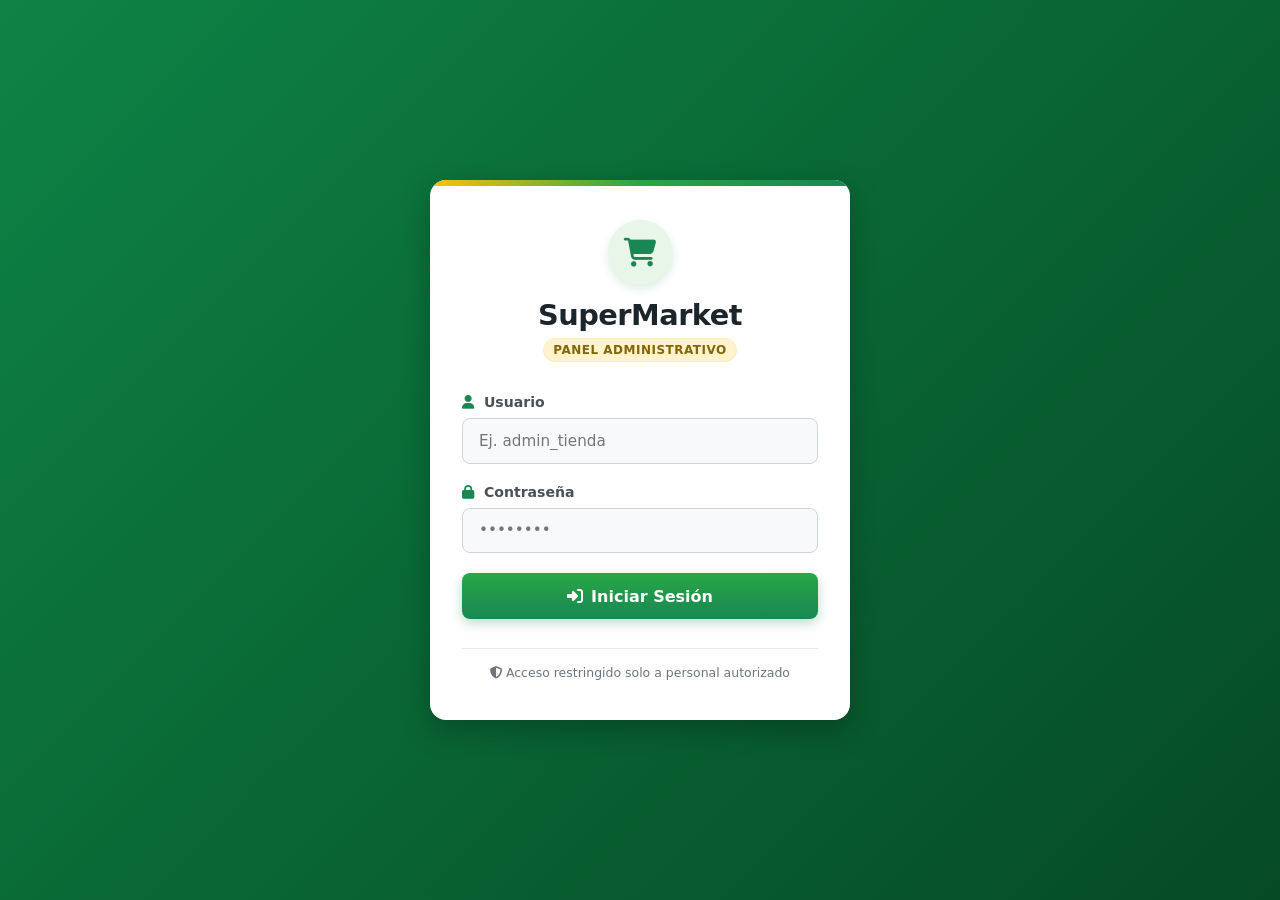
<file: inicio/index.html>
<!DOCTYPE html>
<html lang="es">
<head>
    <meta charset="UTF-8">
    <meta name="viewport" content="width=device-width, initial-scale=1.0">
    <title>Acceso Administrativo - Supermercado</title>
    <!-- Íconos de FontAwesome para el toque de supermercado -->
    <link rel="stylesheet" href="https://cdnjs.cloudflare.com/ajax/libs/font-awesome/6.4.0/css/all.min.css">
    <link rel="stylesheet" href="style.css">
</head>
<body>
    <div class="login-container">
        <div class="brand-header">
            <div class="brand-icon">
                <i class="fa-solid fa-cart-shopping"></i>
            </div>
            <h1>SuperMarket</h1>
            <span class="badge">Panel Administrativo</span>
        </div>
        
        <form id="loginForm">
            <div class="input-group">
                <label for="username">
                    <i class="fa-solid fa-user"></i> Usuario
                </label>
                <input type="text" id="username" name="username" required placeholder="Ej. admin_tienda" autocomplete="off">
            </div>

            <div class="input-group">
                <label for="password">
                    <i class="fa-solid fa-lock"></i> Contraseña
                </label>
                <input type="password" id="password" name="password" required placeholder="••••••••">
            </div>

            <div id="message" class="message hidden"></div>

            <button type="submit" id="btnLogin">
                <i class="fa-solid fa-right-to-bracket"></i> Iniciar Sesión
            </button>
        </form>

        <div class="login-footer">
            <p><i class="fa-solid fa-shield-halved"></i> Acceso restringido solo a personal autorizado</p>
        </div>
    </div>

    <script src="script.js"></script>
</body>
</html>
</file>
<file: inicio/style.css>
* {
    box-sizing: border-box;
    margin: 0;
    padding: 0;
    font-family: 'Segoe UI', system-ui, -apple-system, sans-serif;
}

body {
    /* Fondo con un suave patrón de supermercado / frescura */
    background: linear-gradient(135deg, #0e8345 0%, #054a25 100%);
    display: flex;
    justify-content: center;
    align-items: center;
    min-height: 100vh;
    padding: 1rem;
}

.login-container {
    background-color: #ffffff;
    padding: 2.5rem 2rem;
    border-radius: 16px;
    box-shadow: 0 10px 30px rgba(0, 0, 0, 0.25);
    width: 100%;
    max-width: 420px;
    position: relative;
    overflow: hidden;
}

/* Franja superior decorativa tipo tienda */
.login-container::before {
    content: '';
    position: absolute;
    top: 0;
    left: 0;
    width: 100%;
    height: 6px;
    background: linear-gradient(90deg, #ffc107 0%, #28a745 50%, #198754 100%);
}

.brand-header {
    text-align: center;
    margin-bottom: 2rem;
}

.brand-icon {
    width: 65px;
    height: 65px;
    background-color: #e8f5e9;
    color: #198754;
    font-size: 1.8rem;
    border-radius: 50%;
    display: flex;
    align-items: center;
    justify-content: center;
    margin: 0 auto 0.8rem;
    box-shadow: 0 4px 10px rgba(25, 135, 84, 0.15);
}

.brand-header h1 {
    color: #1a252c;
    font-size: 1.8rem;
    font-weight: 700;
    letter-spacing: -0.5px;
}

.badge {
    display: inline-block;
    background-color: #fff3cd;
    color: #856404;
    font-size: 0.75rem;
    font-weight: 700;
    padding: 0.25rem 0.6rem;
    border-radius: 20px;
    margin-top: 0.4rem;
    text-transform: uppercase;
    letter-spacing: 0.5px;
    border: 1px solid #ffeeba;
}

.input-group {
    margin-bottom: 1.25rem;
}

.input-group label {
    display: block;
    margin-bottom: 0.5rem;
    color: #495057;
    font-size: 0.88rem;
    font-weight: 600;
}

.input-group label i {
    color: #198754;
    margin-right: 5px;
}

.input-group input {
    width: 100%;
    padding: 0.8rem 1rem;
    border: 1.5px solid #ced4da;
    border-radius: 8px;
    font-size: 0.95rem;
    background-color: #f8f9fa;
    transition: all 0.25s ease;
}

.input-group input:focus {
    outline: none;
    border-color: #198754;
    background-color: #ffffff;
    box-shadow: 0 0 0 4px rgba(25, 135, 84, 0.15);
}

button {
    width: 100%;
    padding: 0.85rem;
    background: linear-gradient(180deg, #28a745 0%, #198754 100%);
    color: white;
    border: none;
    border-radius: 8px;
    font-size: 1rem;
    font-weight: 700;
    cursor: pointer;
    transition: all 0.3s ease;
    box-shadow: 0 4px 12px rgba(25, 135, 84, 0.3);
    display: flex;
    align-items: center;
    justify-content: center;
    gap: 8px;
}

button:hover {
    background: linear-gradient(180deg, #218838 0%, #146c43 100%);
    box-shadow: 0 6px 15px rgba(25, 135, 84, 0.4);
    transform: translateY(-1px);
}

button:active {
    transform: translateY(0);
}

button:disabled {
    background: #adb5bd;
    box-shadow: none;
    cursor: not-allowed;
    transform: none;
}

/* Mensajes de feedback */
.message {
    margin-bottom: 1.2rem;
    padding: 0.75rem 1rem;
    border-radius: 8px;
    font-size: 0.85rem;
    font-weight: 500;
    text-align: center;
}

.message.success {
    background-color: #d1e7dd;
    color: #0f5132;
    border: 1px solid #badbcc;
}

.message.error {
    background-color: #f8d7da;
    color: #842029;
    border: 1px solid #f5c2c7;
}

.hidden {
    display: none;
}

.login-footer {
    margin-top: 1.8rem;
    text-align: center;
    border-top: 1px solid #e9ecef;
    padding-top: 1rem;
}

.login-footer p {
    font-size: 0.78rem;
    color: #6c757d;
}
</file>
